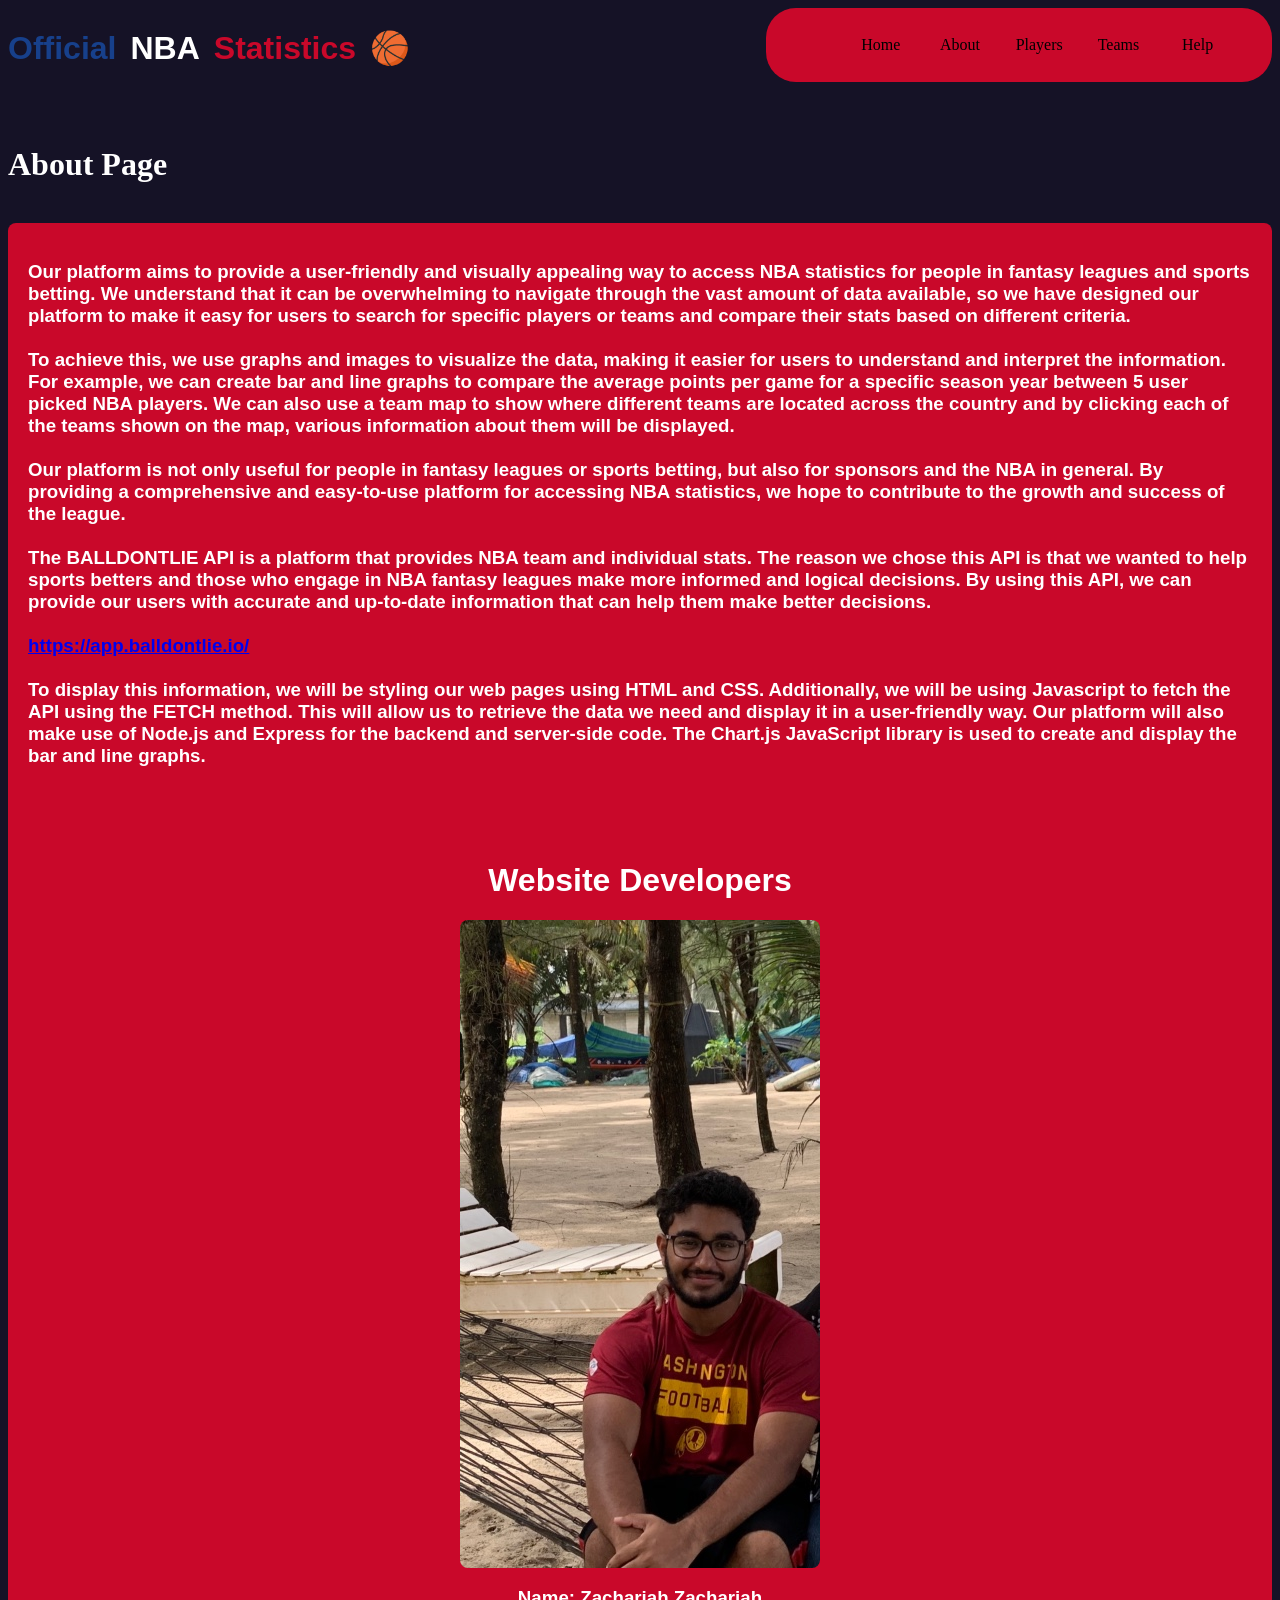
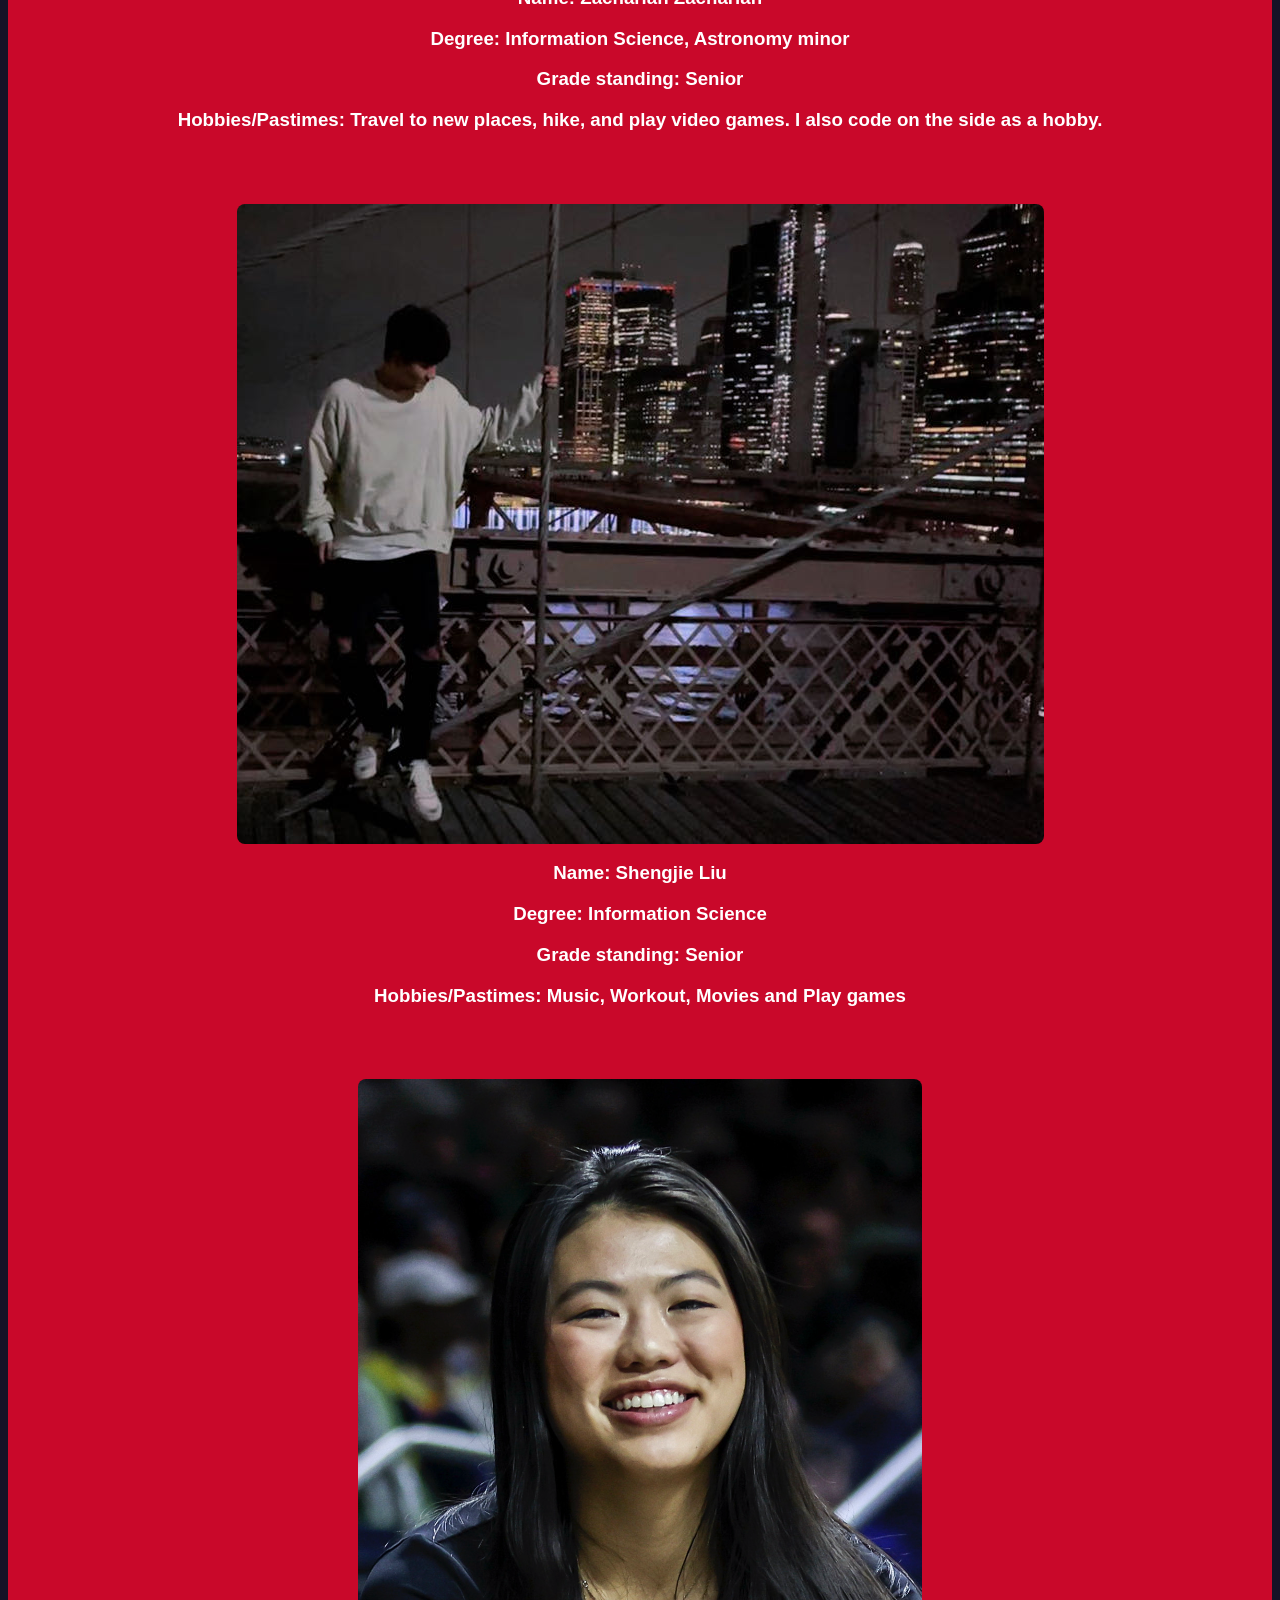
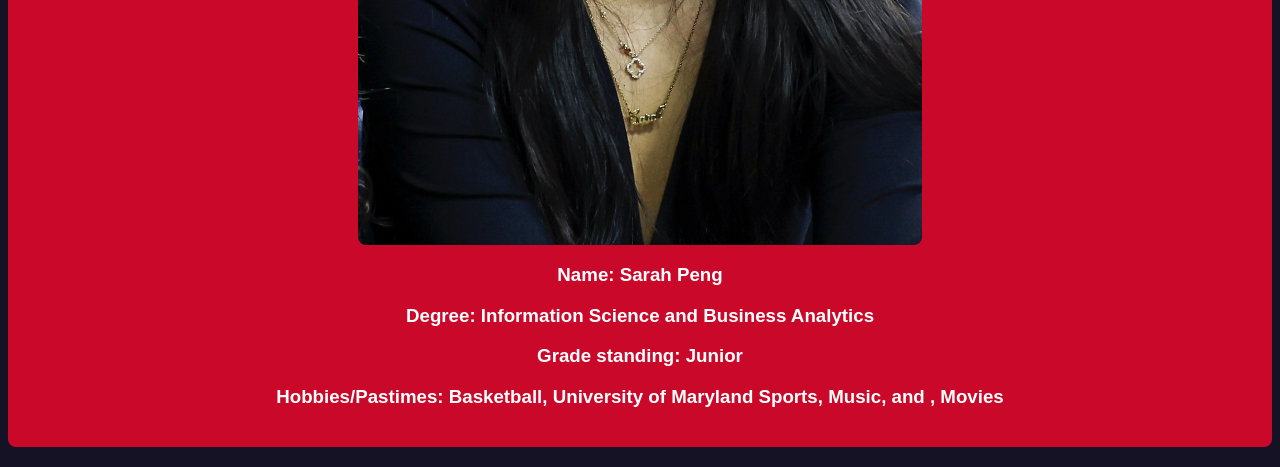
<file: About.html>
<html>
<head> 
    <!-- Tab Title of Page -->
   <title>Official NBA Statistics: About Page</title>

   <style>
   /*Sets background color to body*/
   #mainBody{
    background-color: #151226;
   }
    
    
    /*Changes color for main nav bar*/
    #main-nav {
        background-color: #C9082A;
        border-radius: 30px;
        width: 40%;
        float: right;
    }

    /*Changes color for main nav bar*/
    #main-nav a{
        font-family: Impact, fantasy;
    }
    

    /*Centers the main nav bar ul text*/
    #main-nav ul{
        text-align: center;
    }

    /*Styles the nav bar options*/
    #main-nav ul li {
        list-style-type: none;
        display: inline-block;
        text-align: center;
        width: 11%;
        padding: 12px;
    }

    /*Removes hyperlink style*/
    #main-nav li a{
        text-decoration: none;
        color: black;
    }
    
    /*Color change for the nav options box on hover*/
    #main-nav li:hover  {
        background-color:#17408B;;
        border-radius: 30px;
        text-decoration: underline;
    }
    /*Color change for the nav options text on hover*/
    #main-nav li:hover a  {
        color: aliceblue;
    }


    #main_header .title_h1{
        display: inline;
        margin-right: 10px;

    }


    #ballspin{
        animation: spin 2s infinite linear;
        transform-origin: center;
        display: inline-block;
    }

    @keyframes spin {
        to {
        transform: rotate(360deg);
        }
    }

    #title{
        color: white;
        font-family: Impact, fantasy;

    }
    .Playersbox{
            background-color: #C9082A;
            padding: 20px;
            margin-bottom: 20px;
            border-radius: 8px;
    }
    h1,h3{
        color: white;
        font-family: Verdana, Geneva, Tahoma, sans-serif;
    }

    img{
        border-radius: 8px;
    }


    </style>
    
</head>
<body id="mainBody">


    <nav id="main-nav">
        <ul>
            <!--Adding links to each option -->
            <li><a href="./homePage.html">Home</a></li>
            <li><a href="About.html">About</a></li>
            <li><a href="./Zach Content/players_page.html">Players</a></li>
            <li><a href="teamPage.html">Teams</a></li>
            <li><a href="Help.html">Help</a></li>
        </ul>
    </nav>

    <div id="main_header">
        <h1 class="title_h1" style="color: #17408B" >Official</h1>
        <h1 class="title_h1" style="color: #FFFFFF;"> NBA</h1>
        <h1 class="title_h1" style="color: #C9082A;">Statistics</h1>
        <a href="welcome_page.html">
        <h1 id="ballspin" >&#x1F3C0;</h1>
        <a>
    </div>
    <br>
    <br>
    <h1 id="title">About Page</h1>
    <div>
        <br>
        <div class="Playersbox">
            
            <h3>
                Our platform aims to provide a user-friendly and visually appealing way to access NBA statistics for people in fantasy leagues and sports betting. We understand that it can be overwhelming to navigate through the vast amount of data available, so we have designed our platform to make it easy for users to search for specific players or teams and compare their stats based on different criteria. 
                <br>
                <br>
                To achieve this, we use graphs and images to visualize the data, making it easier for users to understand and interpret the information. For example, we can create bar and line graphs to compare the average points per game for a specific season year between 5 user picked NBA players. We can also use a team map to show where different teams are located across the country and by clicking each of the teams shown on the map, various information about them will be displayed. 
                <br>
                <br>
                Our platform is not only useful for people in fantasy leagues or sports betting, but also for sponsors and the NBA in general. By providing a comprehensive and easy-to-use platform for accessing NBA statistics, we hope to contribute to the growth and success of the league.
                <br>
                <br>
                The BALLDONTLIE API is a platform that provides NBA team and individual stats. The reason we chose this API is that we wanted to help sports betters and those who engage in NBA fantasy leagues make more informed and logical decisions. By using this API, we can provide our users with accurate and up-to-date information that can help them make better decisions. 
                <br>
                <br>
                <a href="https://app.balldontlie.io/">https://app.balldontlie.io/</a>
                <br>
                <br>
                To display this information, we will be styling our web pages using HTML and CSS. Additionally, we will be using Javascript to fetch the API using the FETCH method. This will allow us to retrieve the data we need and display it in a user-friendly way.
                Our platform will also make use of Node.js and Express for the backend and server-side code. The Chart.js JavaScript library is used to create and display the bar and line graphs.
            </h3>
            <br> 
            <br>
            <br>
            <h1 style="text-align:center"> Website Developers</h1>
            <div style="text-align: center;">
                <img src="zach.jpg" alt="Zachariah Zachariah">
                <h3>Name: Zachariah Zachariah</p></h3>
                <h3>Degree: Information Science, Astronomy minor</h3>
                <h3>Grade standing: Senior</h3>
                <h3>Hobbies/Pastimes: Travel to new places, hike, and play video games.  I also code on the 
                    side as a hobby. </h3>
            </div>
            <br> 
            <br>
            <br>
            <div style="text-align: center;">
                <img src="shengjie.jpg" alt="Shengjie Liu">
                <h3>Name: Shengjie Liu</p></h3>
                <h3>Degree: Information Science</h3>
                <h3>Grade standing: Senior</h3>
                <h3>Hobbies/Pastimes: Music, Workout, Movies and Play games </h3>
            </div>
            <br> 
            <br>
            <br>
            <div style="text-align: center;">
                <img src="Sarah.png" alt="Sarah Peng">
                <h3>Name: Sarah Peng</p></h3>
                <h3>Degree: Information Science and Business Analytics</h3>
                <h3>Grade standing: Junior</h3>
                <h3>Hobbies/Pastimes: Basketball, University of Maryland Sports, Music, and , Movies</h3>
            </div>
        </div>
        
    
</body>
</html>
</file>
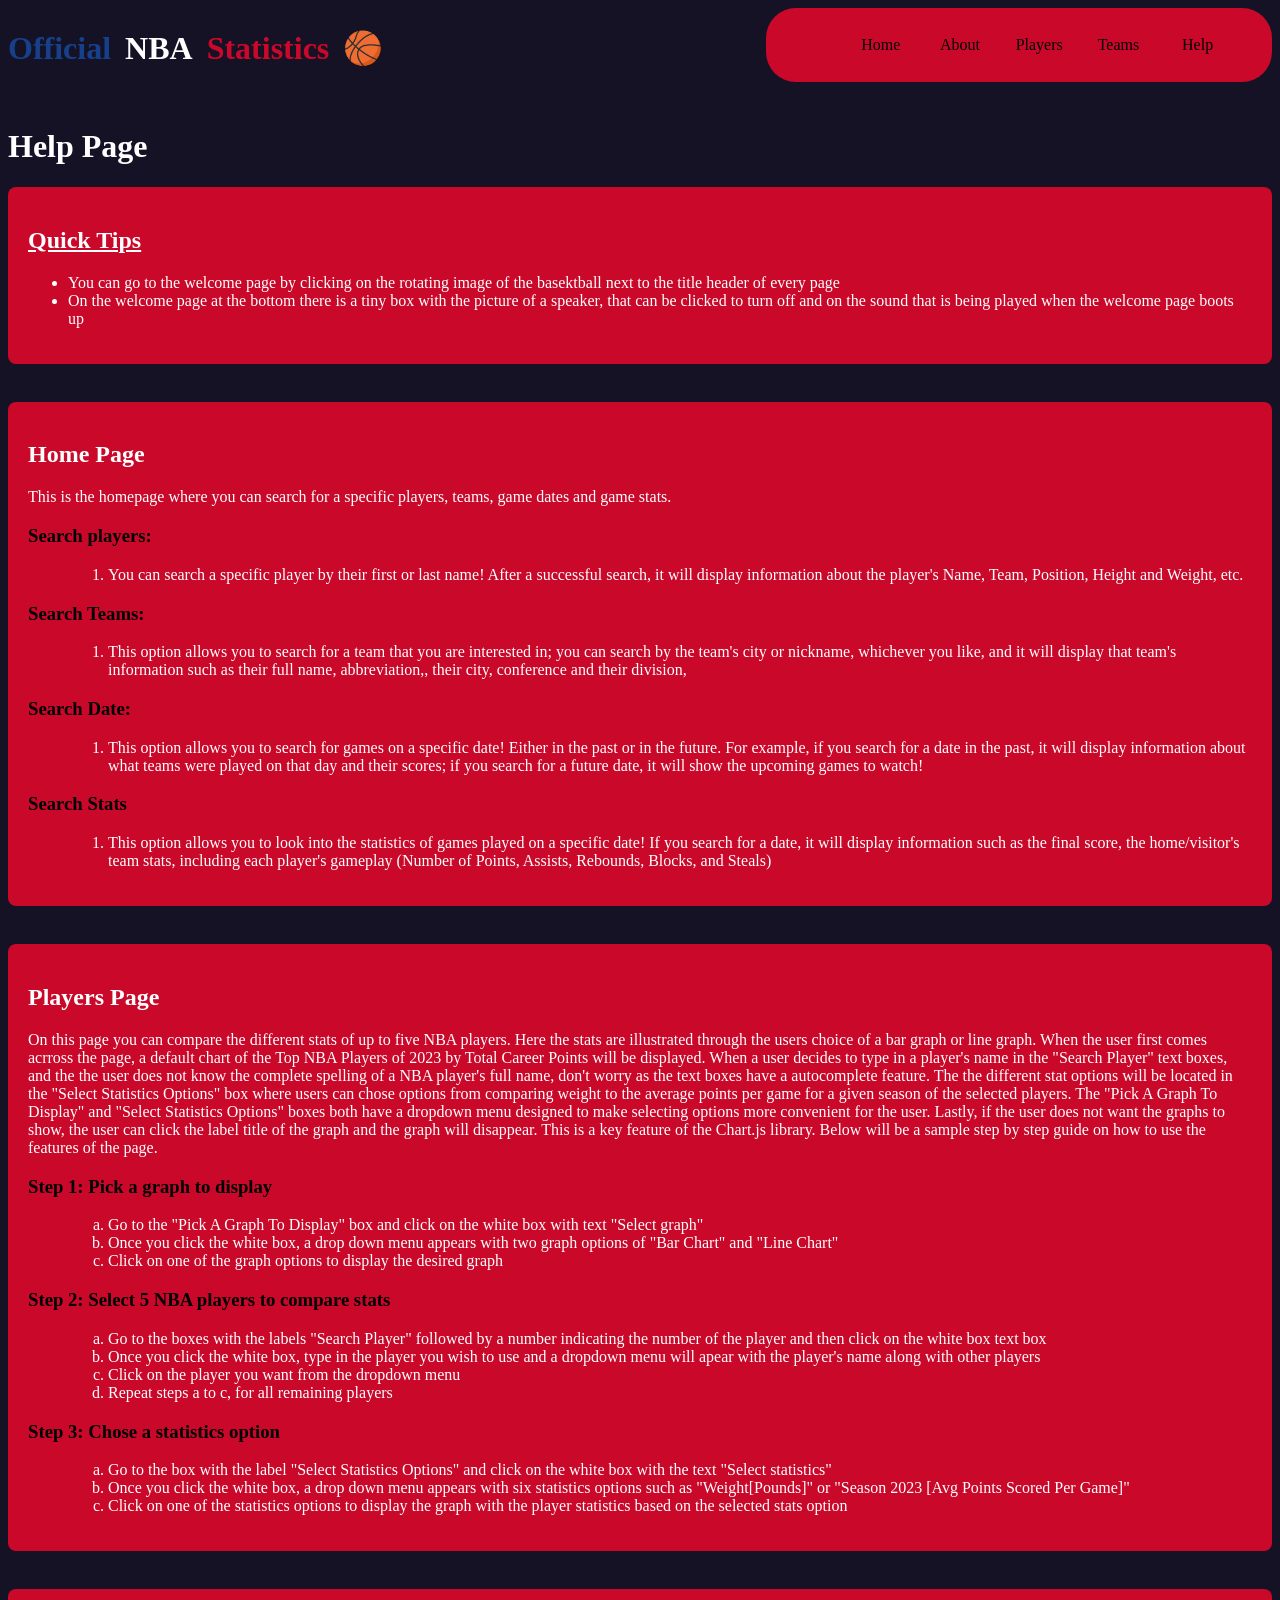
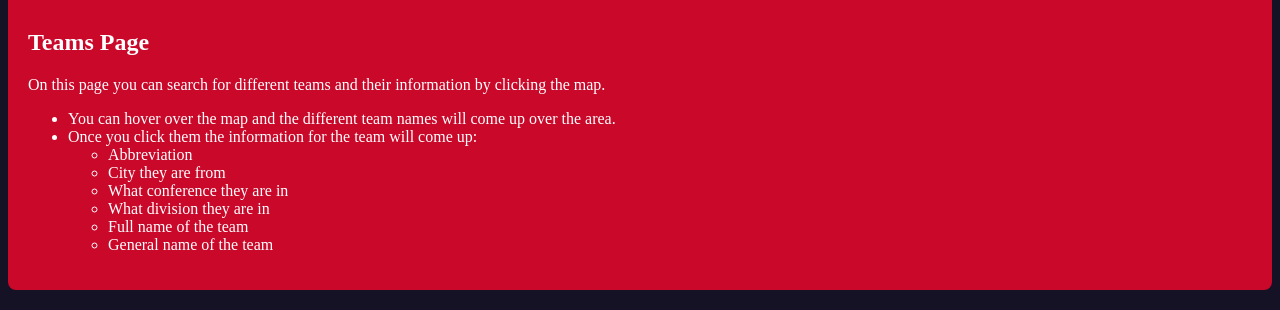
<file: Help.html>
<html>
<head> 
    <!-- Tab Title of Page -->
   <title>Official NBA Statistics: Help Page</title>

   <style>
   /*Sets background color to body*/
   #mainBody{
    background-color: #151226;
   }
    
    
    /*Changes color for main nav bar*/
    #main-nav {
        background-color: #C9082A;
        border-radius: 30px;
        width: 40%;
        float: right;
    }

    /*Changes color for main nav bar*/
    #main-nav a{
        font-family: Impact, fantasy;
    }
    

    /*Centers the main nav bar ul text*/
    #main-nav ul{
        text-align: center;
    }

    /*Styles the nav bar options*/
    #main-nav ul li {
        list-style-type: none;
        display: inline-block;
        text-align: center;
        width: 11%;
        padding: 12px;
    }

    /*Removes hyperlink style*/
    #main-nav li a{
        text-decoration: none;
        color: black;
    }
    
    /*Color change for the nav options box on hover*/
    #main-nav li:hover  {
        background-color:#17408B;
        border-radius: 30px;
        text-decoration: underline;
    }
    /*Color change for the nav options text on hover*/
    #main-nav li:hover a  {
        color: aliceblue;
    }


    #main_header .title_h1{
        display: inline;
        margin-right: 10px;

    }


    #ballspin{
        animation: spin 2s infinite linear;
        transform-origin: center;
        display: inline-block;
    }

    @keyframes spin {
        to {
        transform: rotate(360deg);
        }
    }
    .Playersbox{
            background-color: #C9082A;
            padding: 20px;
            margin-bottom: 20px;
            border-radius: 8px;
    }
    #title{
        color: white;
        font-family: Impact, fantasy;

    }
    h2{
        color: white;
        font-family: Impact, fantasy;
    }

    h3{
        color: black;
        font-family: Impact, fantasy;
    }
    p {
        color: white;
    }
    ul li {
        color: white;
    }
    #title{
        color: white;
        font-family: Impact, fantasy;

    }

    </style>
    
</head>
<body id="mainBody">


    <nav id="main-nav">
        <ul>
            <!--Adding links to each option -->
            <li><a href="./homePage.html">Home</a></li>
            <li><a href="About.html">About</a></li>
            <li><a href="./Zach Content/players_page.html">Players</a></li>
            <li><a href="./teamPage.html">Teams</a></li>
            <li><a href="./Help.html">Help</a></li>
        </ul>
    </nav>

    <div id="main_header">
        <h1 class="title_h1" style="color: #17408B" >Official</h1>
        <h1 class="title_h1" style="color: #FFFFFF;"> NBA</h1>
        <h1 class="title_h1" style="color: #C9082A;">Statistics</h1>
        <a href="welcome_page.html">
        <h1 id="ballspin" >&#x1F3C0;</h1>
        <a>
    </div>
     <br>
     <h1 id="title">Help Page</h1>
        <div class="Playersbox">
        <h2><u>Quick Tips</u></h2>
           <ul>
                <li>You can go to the welcome page by clicking on the rotating image of the basektball next to the title header of every page</li>
                <li>On the welcome page at the bottom there is a tiny box with the picture of a speaker, that can be clicked to turn off and on 
                    the sound that is being played when the welcome page boots up
                </li>
           </ul>
         </div>
        <br>
        <div class="Playersbox">
            <h2>Home Page</h2>
            <p>
                This is the homepage where you can search for a specific players, teams, game dates and game stats.
                <h3>Search players: </h3>
                <ul>
                    <ol>
                        <li>You can search a specific player by their first or last name! After a successful search, it will display information about the player's Name, Team, Position, Height and Weight, etc.</li>
                    </ol>
                </ul>
                <h3>Search Teams:</h3>
                <ul>
                    <ol>
                        <li>This option allows you to search for a team that you are interested in; you can search by the team's city or nickname, whichever you like, and it will display that team's information such as their full name, abbreviation,, their city, conference and their division,</li>
                    </ol>
                </ul>
                <h3>Search Date:</h3>
                <ul>
                    <ol>
                        <li>This option allows you to search for games on a specific date! Either in the past or in the future. For example, if you search for a date in the past, it will display information about what teams were played on that day and their scores; if you search for a future date, it will show the upcoming games to watch!</li>
                    </ol>
                </ul>
                <h3>Search Stats</h3>
                <ul>
                    <ol>
                        <li>This option allows you to look into the statistics of games played on a specific date! If you search for a date, it will display information such as the final score, the home/visitor's team stats, including each player's gameplay (Number of Points, Assists, Rebounds, Blocks, and Steals)</li>
                    </ol>
                </ul>
            </p>
        </div>
        <br>
        <div class="Playersbox">
            <h2>Players Page</h2>
            <p>
                On this page you can compare the different stats of up to five NBA players. Here the stats are illustrated through
                the users choice of a bar graph or line graph. When the user first comes acrross the page, a default chart of the 
                Top NBA Players of 2023 by Total Career Points will be displayed. When a user decides to type in a player's name
                in the "Search Player" text boxes, and the the user does not know the complete spelling of a NBA player's full name,
                don't worry as the text boxes have a autocomplete feature. The the different stat options will be located in the 
                "Select Statistics Options" box where users can chose options from comparing weight to the average points per game
                for a given season of the selected players. The "Pick A Graph To Display" and "Select Statistics Options" boxes both 
                have a dropdown menu designed to make selecting options more convenient for the user. Lastly, if the user does not 
                want the graphs to show, the user can click the label title of the graph and the graph will disappear. This is a 
                key feature of the Chart.js library. Below will be a sample step by step guide on how to use the features of the page.
                <h3>Step 1: Pick a graph to display</h3>
                <ul>
                    <ol type="a">
                      <li>Go to the "Pick A Graph To Display" box and click on the white box with text "Select graph"</li>
                      <li>Once you click the white box, a drop down menu appears with two graph options of "Bar Chart" and "Line Chart"</li>
                      <li>Click on one of the graph options to display the desired graph</li>
                    </ol>
                </ul>
                <h3>Step 2: Select 5 NBA players to compare stats</h3>
                <ul>
                    <ol  type="a">
                      <li>Go to the boxes with the labels "Search Player" followed by a number indicating the number of the player and then click on the white box text box</li>
                      <li>Once you click the white box, type in the player you wish to use and a dropdown menu will apear with the player's name along with other players</li>
                      <li>Click on the player you want from the dropdown menu</li>
                      <li>Repeat steps a to c, for all remaining players</li>
                    </ol>
                </ul>
                <h3>Step 3: Chose a statistics option</h3>
                <ul>
                    <ol type="a">
                      <li>Go to the box with the label "Select Statistics Options" and click on the white box with the text "Select statistics"</li>
                      <li>Once you click the white box, a drop down menu appears with six statistics options such as "Weight[Pounds]" or "Season 2023 [Avg Points Scored Per Game]"</li>
                      <li>Click on one of the statistics options to display the graph with the player statistics based on the selected stats option</li>
                    </ol>
                </ul>
            </p>
        </div>
        <br>
        <div class="Playersbox">
            <h2>Teams Page</h2>
            <p>
                On this page you can search for different teams and their information by clicking the map. 
                <ul>
                    <li>You can hover over the map and the different team names will come up over the area.</li>
                    <li>Once you click them the information for the team will come up:</li>
                        <ul>
                            <li>Abbreviation</li>
                            <li>City they are from</li>
                            <li>What conference they are in</li>
                            <li>What division they are in</li>
                            <li>Full name of the team</li>
                            <li>General name of the team</li>
                        </ul>
                </ul>
            </p>
        </div>
        
        
    </div>

    
</body>
</html>
</file>
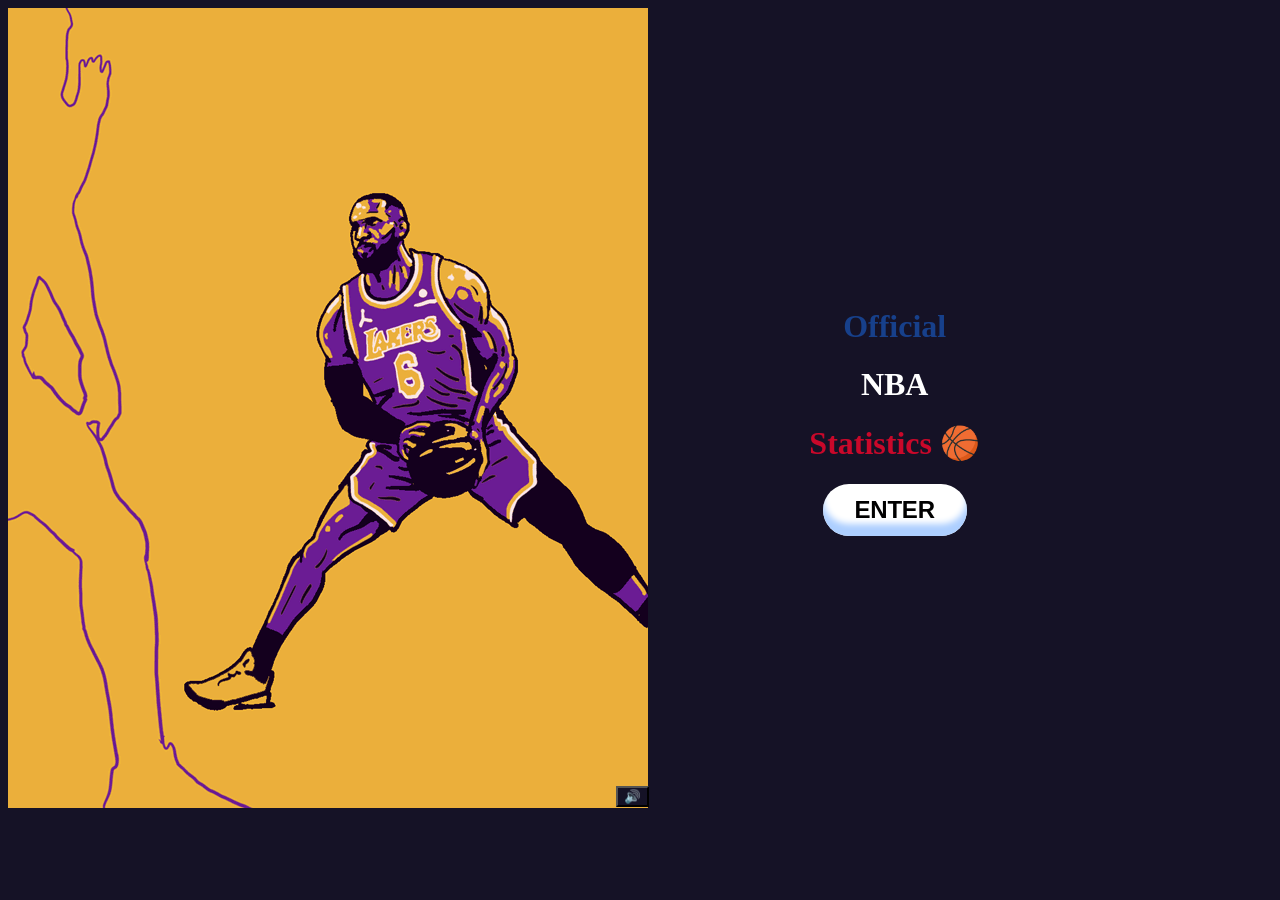
<file: Zach Content/welcome_page.html>
<html>
<head> 

   <title>Welcome!</title>

   <style>
   #mainBody{
    background-color: #151226;
   }

   .Main {
    display: flex;
    align-items: center; 
    }

    #title_button{
        position: absolute;
        right: 300px;
        text-align: center;
    }

    h1{
        font-family: Impact, fantasy;
    }

    #speaker_status{
        background-color: #151226;
        position: relative;
        right: 36px;
        bottom: 7px;
    }

    audio{
        opacity: 0;
    }


    </style>
    <link rel="stylesheet" type="text/css" href="buttons.css">
</head>
<body id="mainBody">

  <div class="Main">
    <div>
        <img src ="lebron.gif" height="98%">
        <button id="speaker_status" title="Click to mute and unmute sound">&#x1F507;</button>
        <audio controls autoplay loop id="audio">
            <source src="welcome_page_audio.mp3" type="audio/mpeg"> 
        </audio> 
    </div>
    <div id="title_button">
        <h1 style="color: #17408B" >Official</h1>
        <h1 style="color: #FFFFFF;"> NBA</h1>
        <h1 style="color: #C9082A;">Statistics &#x1F3C0;</h1>

        <a href="welcome_page_animation.html">
            <button class="button-73" role="button">ENTER</button>
        </a>

        <script src="welcome_page.js" defer></script>
    </div>
  </div>


  

</body>
</html>
</file>
<file: Zach Content/buttons.css>
/* CSS */
.button-73 {
  appearance: none;
  background-color: #FFFFFF;
  border-radius: 40em;
  border-style: none;
  box-shadow: #ADCFFF 0 -12px 6px inset;
  box-sizing: border-box;
  color: #000000;
  cursor: pointer;
  display: inline-block;
  font-family: -apple-system,sans-serif;
  font-size: 1.2rem;
  font-weight: 700;
  letter-spacing: -.24px;
  margin: 0;
  outline: none;
  padding: 1rem 1.3rem;
  quotes: auto;
  text-align: center;
  text-decoration: none;
  transition: all .15s;
  user-select: none;
  -webkit-user-select: none;
  touch-action: manipulation;
}

.button-73:hover {
  background-color: #FFC229;
  box-shadow: #FF6314 0 -6px 8px inset;
  transform: scale(1.125);
}

.button-73:active {
  transform: scale(1.025);
}

@media (min-width: 768px) {
  .button-73 {
    font-size: 1.5rem;
    padding: .75rem 2rem;
  }
}
</file>
